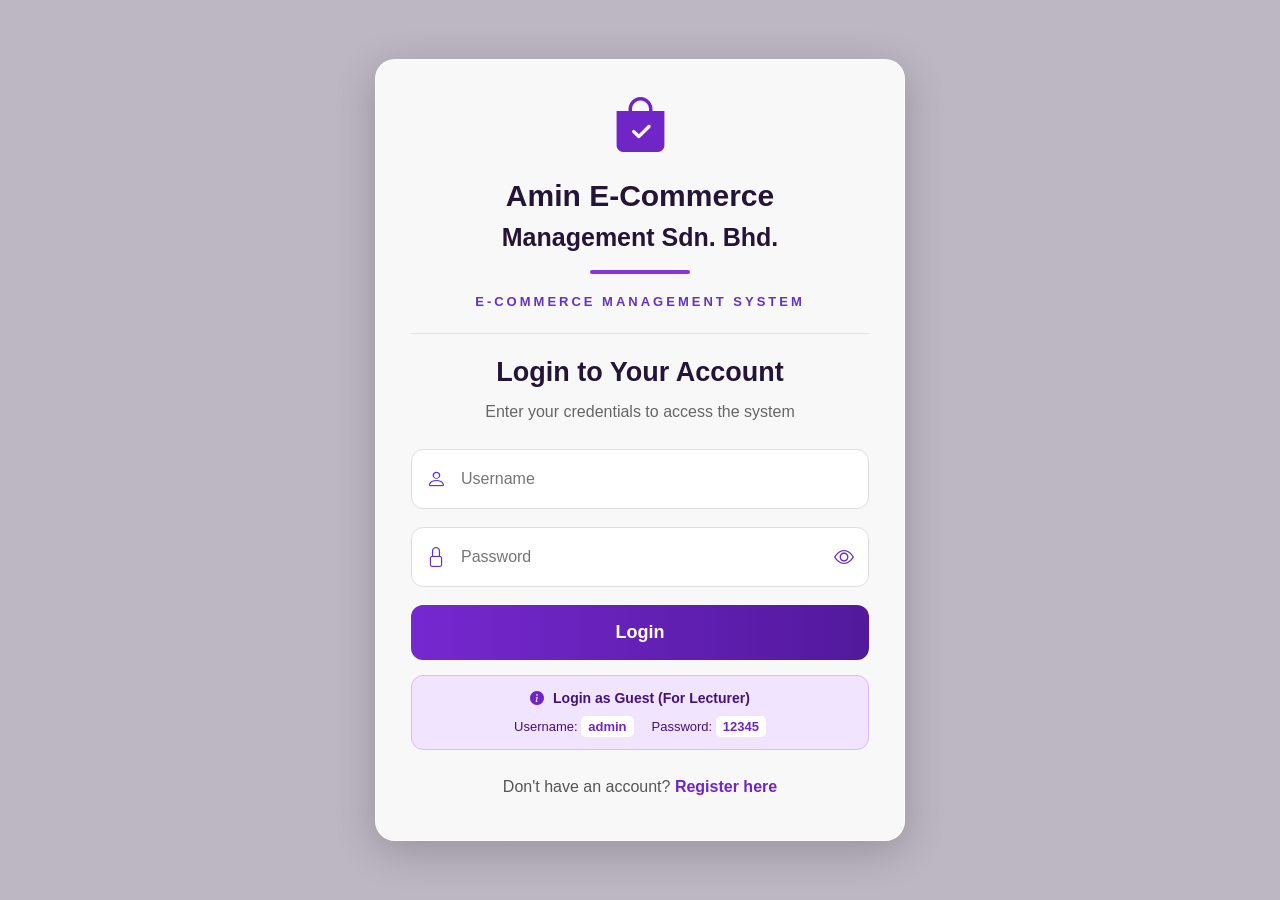
<file: customers.html>
<!DOCTYPE html>
<html lang="en">
<head>
    <meta charset="UTF-8">
    <meta name="viewport" content="width=device-width, initial-scale=1.0">
    <title>Customers - Amin E-Commerce</title>

    <link href="https://cdn.jsdelivr.net/npm/bootstrap@5.3.3/dist/css/bootstrap.min.css" rel="stylesheet">
    <link href="https://cdn.jsdelivr.net/npm/bootstrap-icons@1.11.3/font/bootstrap-icons.min.css" rel="stylesheet">
    <link rel="stylesheet" href="css/style.css">
</head>
<body class="dashboard-body">

    <div class="dashboard-container">

        <aside class="sidebar">
            <div class="sidebar-brand">
                <i class="bi bi-bag-check-fill"></i>
                <span>Amin E-Commerce</span>
            </div>

            <ul class="sidebar-menu">
                <li><a href="index.html"><i class="bi bi-grid"></i> Dashboard</a></li>
                <li><a href="products.html"><i class="bi bi-box-seam"></i> Products</a></li>
                <li><a href="orders.html"><i class="bi bi-cart"></i> Orders</a></li>
                <li><a href="customers.html" class="active"><i class="bi bi-people"></i> Customers</a></li>
                <li><a href="analytics.html"><i class="bi bi-bar-chart"></i> Analytics</a></li>
            </ul>

            <div class="sidebar-bottom">
                <p>Admin Account</p>
                <button class="logout-button" id="logoutButton">
                    <i class="bi bi-box-arrow-right"></i> Logout
                </button>
            </div>
        </aside>

        <main class="dashboard-main">

            <div class="dashboard-header">
                <div>
                    <h2>Customers Management</h2>
                    <p>Manage and view your registered customers.</p>
                </div>
                <div class="admin-profile">
                    <i class="bi bi-person-circle"></i>
                    <span>Administrator</span>
                </div>
            </div>

            <div class="summary-grid">
                <div class="summary-card">
                    <div>
                        <p>Total Customers</p>
                        <h3 id="totalCustomers">0</h3>
                    </div>
                    <i class="bi bi-people-fill"></i>
                </div>

                <div class="summary-card">
                    <div>
                        <p>Active Customers</p>
                        <h3 id="activeCustomers">0</h3>
                    </div>
                    <i class="bi bi-person-check-fill"></i>
                </div>

                <div class="summary-card">
                    <div>
                        <p>Total Orders</p>
                        <h3 id="customerOrders">0</h3>
                    </div>
                    <i class="bi bi-cart-check-fill"></i>
                </div>
            </div>

            <div class="dashboard-panel">
                <div class="panel-header">
                    <div>
                        <h4>Customer List</h4>
                        <p>View and manage customer information.</p>
                    </div>

                    <button class="btn btn-purple" data-bs-toggle="modal" data-bs-target="#addCustomerModal">
                        <i class="bi bi-plus-circle"></i> Add Customer
                    </button>
                </div>

                <div class="table-controls">
                    <input type="text" id="customerSearch" class="form-control"
                        placeholder="Search customer name or email...">
                </div>

                <div class="table-responsive">
                    <table class="table dashboard-table">
                        <thead>
                            <tr>
                                <th>Customer ID</th>
                                <th>Customer Name</th>
                                <th>Email</th>
                                <th>Phone</th>
                                <th>Registration Date</th>
                                <th>Total Orders</th>
                                <th>Action</th>
                            </tr>
                        </thead>
                        <tbody id="customerTable">
                        </tbody>
                    </table>
                </div>
            </div>

            <footer class="dashboard-footer">
                <p>© 2026 Amin E-Commerce Management Sdn. Bhd. All Rights Reserved.</p>
            </footer>

        </main>
    </div>

    <!-- Add Customer Modal -->
    <div class="modal fade" id="addCustomerModal" tabindex="-1">
        <div class="modal-dialog">
            <div class="modal-content">

                <div class="modal-header">
                    <h5 class="modal-title">Add New Customer</h5>
                    <button type="button" class="btn-close" data-bs-dismiss="modal"></button>
                </div>

                <div class="modal-body">
                    <form id="customerForm">

                        <div class="mb-3">
                            <label class="form-label">Customer Name</label>
                            <input type="text" id="customerName" class="form-control" required>
                        </div>

                        <div class="mb-3">
                            <label class="form-label">Email Address</label>
                            <input type="email" id="customerEmail" class="form-control" required>
                        </div>

                        <div class="mb-3">
                            <label class="form-label">Phone Number</label>
                            <input type="text" id="customerPhone" class="form-control" required>
                        </div>

                        <div class="mb-3">
                            <label class="form-label">Registration Date</label>
                            <input type="date" id="registrationDate" class="form-control" required>
                        </div>

                        <button type="submit" class="btn btn-purple w-100">Save Customer</button>
                    </form>
                </div>

            </div>
        </div>
    </div>

    <script src="https://cdn.jsdelivr.net/npm/bootstrap@5.3.3/dist/js/bootstrap.bundle.min.js"></script>
    <script src="js/customers.js"></script>

</body>
</html>
</file>
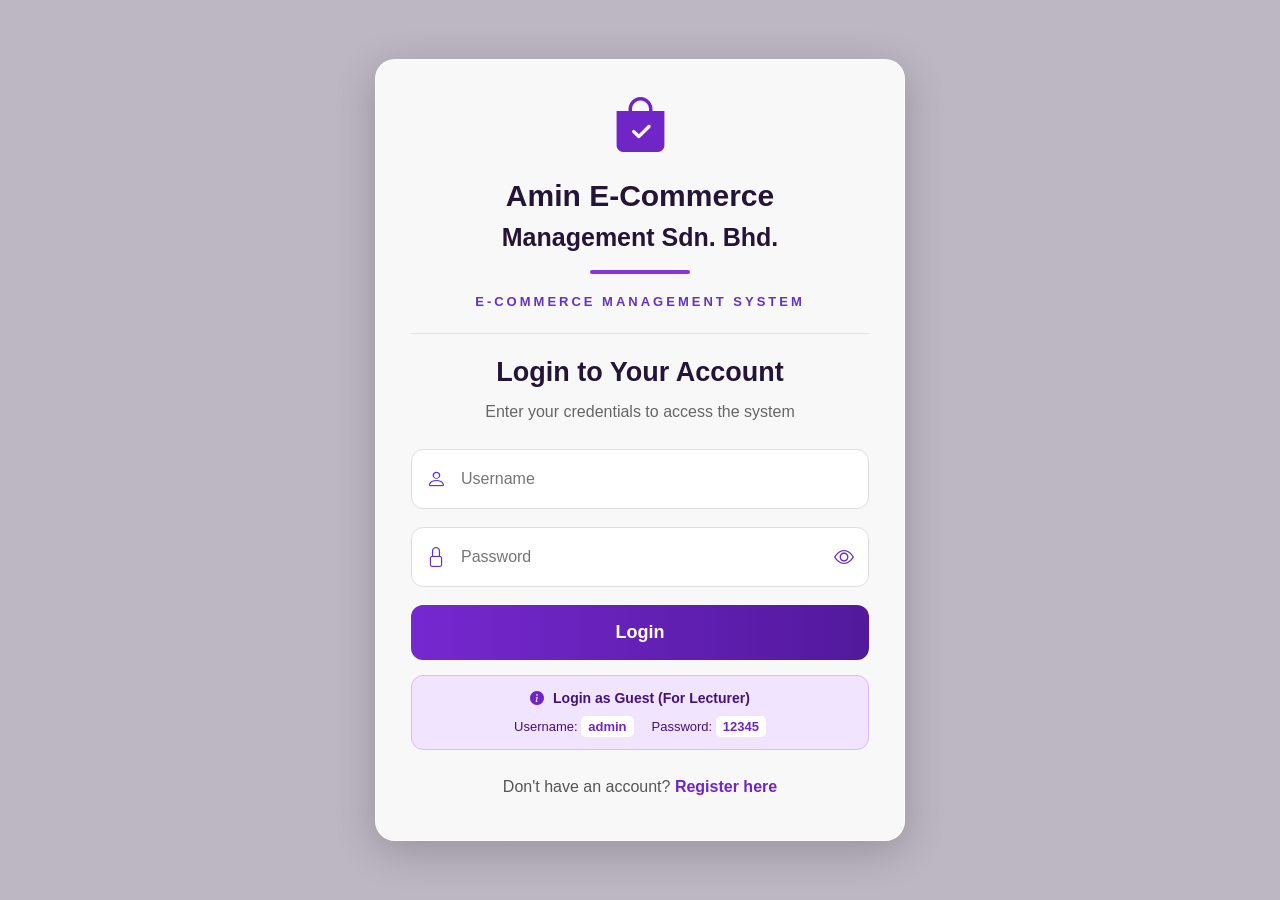
<file: login.html>
<!DOCTYPE html>
<html lang="en">
<head>
    <meta charset="UTF-8">
    <meta name="viewport" content="width=device-width, initial-scale=1.0">

    <title>Login | Amin E-Commerce Management</title>

    <!-- Bootstrap CSS -->
    <link href="https://cdn.jsdelivr.net/npm/bootstrap@5.3.3/dist/css/bootstrap.min.css" rel="stylesheet">

    <!-- Bootstrap Icons -->
    <link rel="stylesheet" href="https://cdn.jsdelivr.net/npm/bootstrap-icons@1.11.3/font/bootstrap-icons.min.css">

    <!-- Custom CSS -->
    <link rel="stylesheet" href="css/style.css">
</head>

<body>

    <div class="login-container">

        <div class="login-box">

            <!-- Company Logo -->
            <div class="company-logo">
                <i class="bi bi-bag-check-fill"></i>
            </div>

            <h1>Amin E-Commerce</h1>
            <h2>Management Sdn. Bhd.</h2>

            <div class="purple-line"></div>

            <p class="system-name">
                E-COMMERCE MANAGEMENT SYSTEM
            </p>

            <hr>

            <h3>Login to Your Account</h3>

            <p class="login-description">
                Enter your credentials to access the system
            </p>

            <!-- Login Form -->
            <form id="loginForm">

                <div class="input-group-custom">
                    <i class="bi bi-person"></i>

                    <input type="text"
                        id="username"
                        placeholder="Username"
                        required>
                </div>

                <div class="input-group-custom">
                    <i class="bi bi-lock"></i>

                    <input type="password"
                        id="password"
                        placeholder="Password"
                        required>

                    <i class="bi bi-eye password-eye"
                        id="togglePassword"></i>
                </div>

                <div id="errorMessage"></div>

                <button type="submit" class="login-button">
                    Login
                </button>

                <div class="guest-login">

    <div class="guest-title">
        <i class="bi bi-info-circle-fill"></i>
        Login as Guest (For Lecturer)
    </div>

    <div class="guest-details">
        <span>Username: <strong>admin</strong></span>
        <span>Password: <strong>12345</strong></span>
    </div>

</div>

            </form>

            <p class="register-text">
                Don't have an account?
                <a href="register.html">Register here</a>
            </p>

        </div>

    </div>

    <script src="js/script.js"></script>

</body>
</html>
</file>
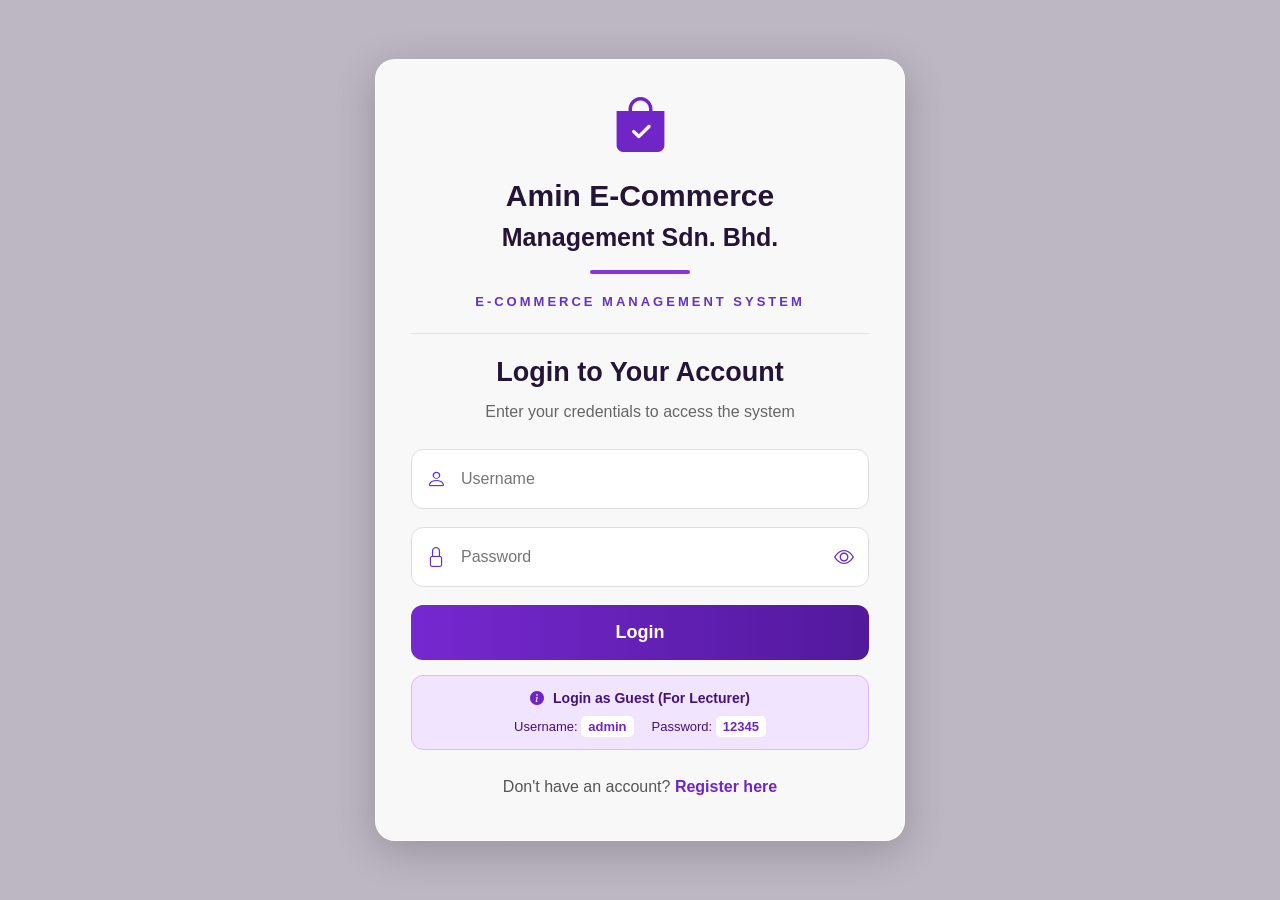
<file: orders.html>
<!DOCTYPE html>
<html lang="en">

<head>
    <meta charset="UTF-8">
    <meta name="viewport" content="width=device-width, initial-scale=1.0">

    <title>Orders | Amin E-Commerce Management</title>

    <!-- Bootstrap CSS -->
    <link href="https://cdn.jsdelivr.net/npm/bootstrap@5.3.3/dist/css/bootstrap.min.css" rel="stylesheet">

    <!-- Bootstrap Icons -->
    <link rel="stylesheet" href="https://cdn.jsdelivr.net/npm/bootstrap-icons@1.11.3/font/bootstrap-icons.min.css">

    <!-- Custom CSS -->
    <link rel="stylesheet" href="css/style.css">
</head>

<body class="dashboard-body">

    <div class="dashboard-container">

        <!-- Sidebar -->
        <aside class="sidebar">

            <div class="sidebar-brand">
                <i class="bi bi-bag-check-fill"></i>

                <div>
                    <h4>Amin E-Commerce</h4>
                    <small>Management System</small>
                </div>
            </div>

            <p class="menu-heading">MAIN MENU</p>

            <nav class="sidebar-menu">

                <a href="index.html">
                    <i class="bi bi-grid"></i>
                    Dashboard
                </a>

                <a href="products.html">
                    <i class="bi bi-box-seam"></i>
                    Products
                </a>

                <a href="orders.html" class="active">
                    <i class="bi bi-cart3"></i>
                    Orders
                </a>

                <a href="customers.html">
                    <i class="bi bi-people"></i>
                    Customers
                </a>

                <a href="analytics.html">
                    <i class="bi bi-bar-chart"></i>
                    Analytics
                </a>

            </nav>

            <div class="sidebar-bottom">

                <div class="admin-profile">
                    <div class="admin-avatar">A</div>

                    <div>
                        <strong>Administrator</strong>
                        <small>System Admin</small>
                    </div>
                </div>

                <button class="logout-button" id="logoutButton">
                    <i class="bi bi-box-arrow-left"></i>
                    Logout
                </button>

            </div>

        </aside>


        <!-- Main Content -->
        <main class="dashboard-main">

            <!-- Header -->
            <header class="dashboard-header">

                <div>
                    <h2>Orders Management</h2>
                    <p>Manage customer orders and payment information.</p>
                </div>

                <div class="header-profile">
                    <i class="bi bi-person-circle"></i>
                    <span>Admin</span>
                </div>

            </header>


            <!-- Order Summary -->
            <section class="summary-grid order-summary">

                <div class="summary-card">
                    <div class="summary-icon purple">
                        <i class="bi bi-cart-check"></i>
                    </div>

                    <div>
                        <p>Total Orders</p>
                        <h3 id="totalOrders">6</h3>
                        <small>All customer orders</small>
                    </div>
                </div>

                <div class="summary-card">
                    <div class="summary-icon green">
                        <i class="bi bi-check-circle"></i>
                    </div>

                    <div>
                        <p>Completed</p>
                        <h3 id="completedOrders">2</h3>
                        <small>Successfully delivered</small>
                    </div>
                </div>

                <div class="summary-card">
                    <div class="summary-icon orange">
                        <i class="bi bi-clock"></i>
                    </div>

                    <div>
                        <p>Pending</p>
                        <h3 id="pendingOrders">2</h3>
                        <small>Waiting for processing</small>
                    </div>
                </div>

            </section>


            <!-- Orders Table -->
            <section class="dashboard-panel order-management-panel">

                <div class="panel-heading">

                    <div>
                        <h3>Customer Orders</h3>
                        <p>View and update customer order information.</p>
                    </div>

                </div>


                <!-- Search and Filter -->
                <div class="order-tools">

                    <div class="order-search">
                        <i class="bi bi-search"></i>

                        <input type="text"
                            id="searchOrder"
                            placeholder="Search order ID or customer...">
                    </div>

                    <select id="orderStatusFilter" class="order-filter">

                        <option value="All">All Order Status</option>
                        <option value="Pending">Pending</option>
                        <option value="Processing">Processing</option>
                        <option value="Completed">Completed</option>
                        <option value="Cancelled">Cancelled</option>

                    </select>

                </div>


                <!-- Orders Table -->
                <div class="table-responsive">

                    <table class="table order-table">

                        <thead>
                            <tr>
                                <th>Order ID</th>
                                <th>Customer</th>
                                <th>Order Date</th>
                                <th>Product</th>
                                <th>Amount</th>
                                <th>Payment</th>
                                <th>Order Status</th>
                            </tr>
                        </thead>

                        <tbody id="orderTableBody">
                            <!-- Order data appears here -->
                        </tbody>

                    </table>

                    <p id="emptyOrderMessage" class="empty-message">
                        No orders found.
                    </p>

                </div>

            </section>


            <!-- Footer -->
            <footer class="dashboard-footer">
                <p>
                    © 2026 Amin E-Commerce Management Sdn. Bhd.
                    All Rights Reserved.
                </p>
            </footer>

        </main>

    </div>


    <!-- Orders JavaScript -->
    <script src="js/orders.js"></script>

</body>
</html>
</file>
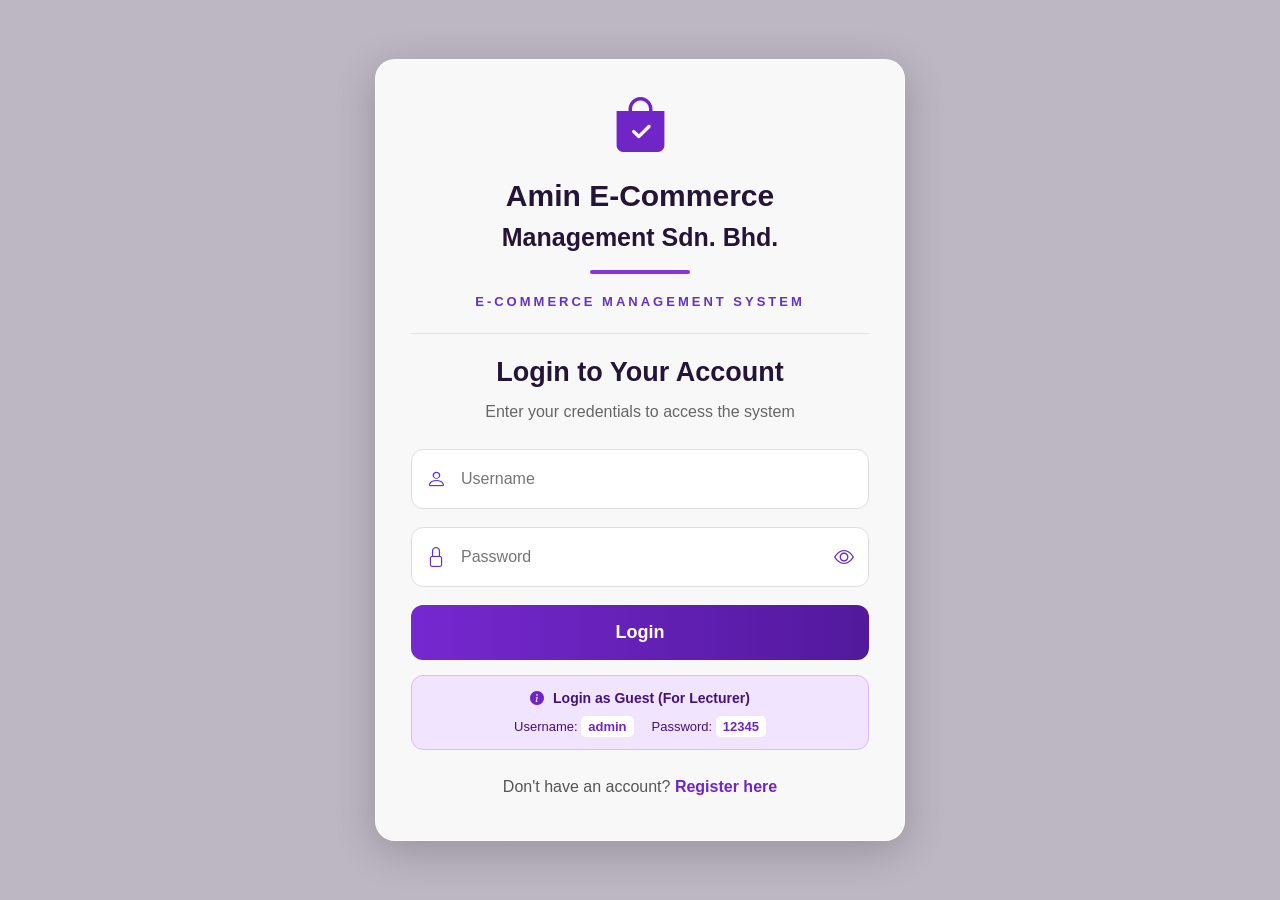
<file: products.html>
<!DOCTYPE html>
<html lang="en">

<head>
    <meta charset="UTF-8">
    <meta name="viewport" content="width=device-width, initial-scale=1.0">

    <title>Products | Amin E-Commerce Management</title>

    <!-- Bootstrap CSS -->
    <link href="https://cdn.jsdelivr.net/npm/bootstrap@5.3.3/dist/css/bootstrap.min.css" rel="stylesheet">

    <!-- Bootstrap Icons -->
    <link rel="stylesheet" href="https://cdn.jsdelivr.net/npm/bootstrap-icons@1.11.3/font/bootstrap-icons.min.css">

    <!-- Custom CSS -->
    <link rel="stylesheet" href="css/style.css">
</head>

<body class="dashboard-body">

    <div class="dashboard-container">

        <!-- Sidebar -->
        <aside class="sidebar">

            <div class="sidebar-brand">
                <i class="bi bi-bag-check-fill"></i>

                <div>
                    <h4>Amin E-Commerce</h4>
                    <small>Management System</small>
                </div>
            </div>

            <p class="menu-heading">MAIN MENU</p>

            <nav class="sidebar-menu">

                <a href="index.html">
                    <i class="bi bi-grid"></i>
                    Dashboard
                </a>

                <a href="products.html" class="active">
                    <i class="bi bi-box-seam"></i>
                    Products
                </a>

                <a href="orders.html">
                    <i class="bi bi-cart3"></i>
                    Orders
                </a>

                <a href="customers.html">
                    <i class="bi bi-people"></i>
                    Customers
                </a>

                <a href="analytics.html">
                    <i class="bi bi-bar-chart"></i>
                    Analytics
                </a>

            </nav>

            <div class="sidebar-bottom">

                <div class="admin-profile">
                    <div class="admin-avatar">A</div>

                    <div>
                        <strong>Administrator</strong>
                        <small>System Admin</small>
                    </div>
                </div>

                <button class="logout-button" id="logoutButton">
                    <i class="bi bi-box-arrow-left"></i>
                    Logout
                </button>

            </div>

        </aside>


        <!-- Main Content -->
        <main class="dashboard-main">

            <!-- Header -->
            <header class="dashboard-header">

                <div>
                    <h2>Products Management</h2>
                    <p>Manage and monitor your available products.</p>
                </div>

                <div class="header-profile">
                    <i class="bi bi-person-circle"></i>
                    <span>Admin</span>
                </div>

            </header>


            <!-- Product Summary -->
            <section class="summary-grid product-summary">

                <div class="summary-card">
                    <div class="summary-icon purple">
                        <i class="bi bi-box-seam"></i>
                    </div>

                    <div>
                        <p>Total Products</p>
                        <h3 id="totalProducts">6</h3>
                        <small>Products listed</small>
                    </div>
                </div>

                <div class="summary-card">
                    <div class="summary-icon green">
                        <i class="bi bi-check-circle"></i>
                    </div>

                    <div>
                        <p>In Stock</p>
                        <h3 id="inStockProducts">4</h3>
                        <small>Available products</small>
                    </div>
                </div>

                <div class="summary-card">
                    <div class="summary-icon orange">
                        <i class="bi bi-exclamation-circle"></i>
                    </div>

                    <div>
                        <p>Low Stock</p>
                        <h3 id="lowStockProducts">2</h3>
                        <small>Need restocking</small>
                    </div>
                </div>

            </section>


            <!-- Product Table -->
            <section class="dashboard-panel product-management-panel">

                <div class="panel-heading">

                    <div>
                        <h3>Product List</h3>
                        <p>View and manage all available products.</p>
                    </div>

                    <button class="add-product-button"
                        data-bs-toggle="modal"
                        data-bs-target="#addProductModal">

                        <i class="bi bi-plus-lg"></i>
                        Add New Product

                    </button>

                </div>


                <!-- Search and Filter -->
                <div class="product-tools">

                    <div class="product-search">
                        <i class="bi bi-search"></i>

                        <input type="text"
                            id="searchProduct"
                            placeholder="Search product name or ID...">
                    </div>

                    <select id="categoryFilter" class="category-filter">

                        <option value="All">All Categories</option>
                        <option value="Electronics">Electronics</option>
                        <option value="Fashion">Fashion</option>
                        <option value="Accessories">Accessories</option>
                        <option value="Home">Home</option>

                    </select>

                </div>


                <!-- Product Table -->
                <div class="table-responsive">

                    <table class="table product-table">

                        <thead>
                            <tr>
                                <th>Product ID</th>
                                <th>Product Name</th>
                                <th>Category</th>
                                <th>Price</th>
                                <th>Stock</th>
                                <th>Status</th>
                                <th>Action</th>
                            </tr>
                        </thead>

                        <tbody id="productTableBody">
                            <!-- Product data will appear here -->
                        </tbody>

                    </table>

                    <p id="emptyProductMessage" class="empty-message">
                        No products found.
                    </p>

                </div>

            </section>


            <!-- Footer -->
            <footer class="dashboard-footer">
                <p>
                    © 2026 Amin E-Commerce Management Sdn. Bhd.
                    All Rights Reserved.
                </p>
            </footer>

        </main>

    </div>


    <!-- Add Product Modal -->
    <div class="modal fade" id="addProductModal" tabindex="-1">

        <div class="modal-dialog modal-dialog-centered">

            <div class="modal-content">

                <div class="modal-header">

                    <h5 class="modal-title">Add New Product</h5>

                    <button type="button"
                        class="btn-close"
                        data-bs-dismiss="modal">
                    </button>

                </div>


                <div class="modal-body">

                    <form id="addProductForm">

                        <div class="mb-3">
                            <label class="form-label">Product Name</label>

                            <input type="text"
                                class="form-control"
                                id="productName"
                                placeholder="Enter product name"
                                required>
                        </div>


                        <div class="mb-3">
                            <label class="form-label">Category</label>

                            <select class="form-select"
                                id="productCategory"
                                required>

                                <option value="">Select Category</option>
                                <option value="Electronics">Electronics</option>
                                <option value="Fashion">Fashion</option>
                                <option value="Accessories">Accessories</option>
                                <option value="Home">Home</option>

                            </select>
                        </div>


                        <div class="mb-3">
                            <label class="form-label">Price (RM)</label>

                            <input type="number"
                                class="form-control"
                                id="productPrice"
                                min="0.01"
                                step="0.01"
                                placeholder="Enter price"
                                required>
                        </div>


                        <div class="mb-3">
                            <label class="form-label">Stock Quantity</label>

                            <input type="number"
                                class="form-control"
                                id="productStock"
                                min="0"
                                step="1"
                                placeholder="Enter stock quantity"
                                required>
                        </div>

                        <button type="submit" class="login-button">
                            Save Product
                        </button>

                    </form>

                </div>

            </div>

        </div>

    </div>


    <!-- Bootstrap JavaScript -->
    <script src="https://cdn.jsdelivr.net/npm/bootstrap@5.3.3/dist/js/bootstrap.bundle.min.js"></script>

    <!-- Products JavaScript -->
    <script src="js/products.js"></script>

</body>
</html>
</file>
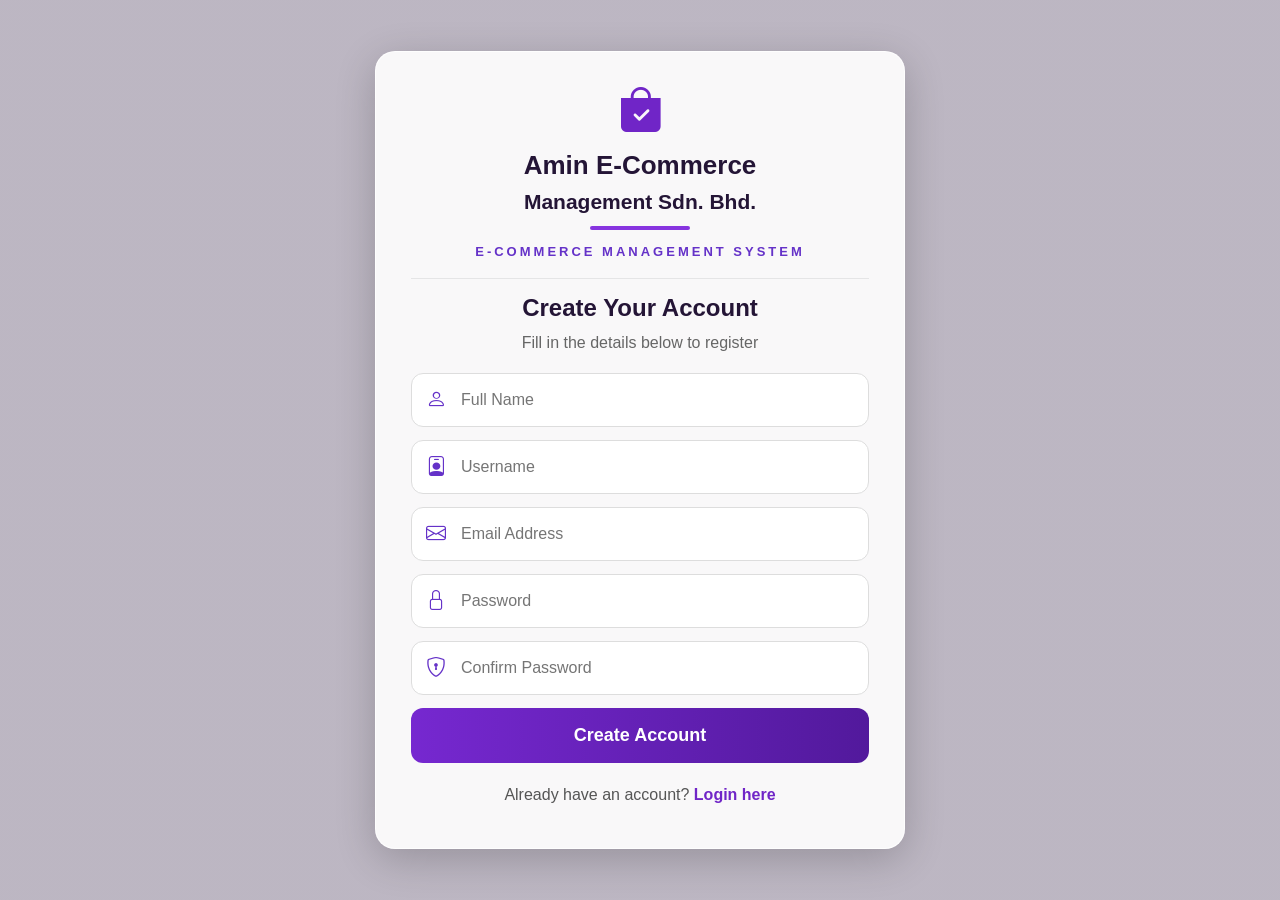
<file: register.html>
<!DOCTYPE html>
<html lang="en">
<head>
    <meta charset="UTF-8">
    <meta name="viewport" content="width=device-width, initial-scale=1.0">

    <title>Register | Amin E-Commerce Management</title>

    <!-- Bootstrap CSS -->
    <link href="https://cdn.jsdelivr.net/npm/bootstrap@5.3.3/dist/css/bootstrap.min.css" rel="stylesheet">

    <!-- Bootstrap Icons -->
    <link rel="stylesheet" href="https://cdn.jsdelivr.net/npm/bootstrap-icons@1.11.3/font/bootstrap-icons.min.css">

    <!-- Custom CSS -->
    <link rel="stylesheet" href="css/style.css">
</head>

<body>

    <div class="login-container">

        <div class="login-box register-box">

            <!-- Company Logo -->
            <div class="company-logo">
                <i class="bi bi-bag-check-fill"></i>
            </div>

            <h1>Amin E-Commerce</h1>
            <h2>Management Sdn. Bhd.</h2>

            <div class="purple-line"></div>

            <p class="system-name">
                E-COMMERCE MANAGEMENT SYSTEM
            </p>

            <hr>

            <h3>Create Your Account</h3>

            <p class="login-description">
                Fill in the details below to register
            </p>

            <!-- Registration Form -->
            <form id="registerForm">

                <div class="input-group-custom">
                    <i class="bi bi-person"></i>
                    <input type="text"
                        id="fullName"
                        placeholder="Full Name"
                        required>
                </div>

                <div class="input-group-custom">
                    <i class="bi bi-person-badge"></i>
                    <input type="text"
                        id="newUsername"
                        placeholder="Username"
                        required>
                </div>

                <div class="input-group-custom">
                    <i class="bi bi-envelope"></i>
                    <input type="email"
                        id="email"
                        placeholder="Email Address"
                        required>
                </div>

                <div class="input-group-custom">
                    <i class="bi bi-lock"></i>
                    <input type="password"
                        id="newPassword"
                        placeholder="Password"
                        required>
                </div>

                <div class="input-group-custom">
                    <i class="bi bi-shield-lock"></i>
                    <input type="password"
                        id="confirmPassword"
                        placeholder="Confirm Password"
                        required>
                </div>

                <div id="registerMessage"></div>

                <button type="submit" class="login-button">
                    Create Account
                </button>

            </form>

            <p class="register-text">
                Already have an account?
                <a href="login.html">Login here</a>
            </p>

        </div>

    </div>

    <script src="js/script.js"></script>

</body>
</html>
</file>
<file: css/style.css>
/* General Settings */
* {
    margin: 0;
    padding: 0;
    box-sizing: border-box;
}

body {
    font-family: Arial, sans-serif;
}

/* Background */
.login-container {
    min-height: 100vh;
    display: flex;
    justify-content: center;
    align-items: center;

    background:
        linear-gradient(
            rgba(35, 15, 55, 0.30),
            rgba(35, 15, 55, 0.30)
        ),
        url("https://cdn.shopify.com/s/files/1/0016/3866/2201/files/image2_9e9adb54-6227-497c-8ad0-f01bb814fae0.png?v=1725425880");

    background-size: cover;
    background-position: center;
    background-repeat: no-repeat;

    padding: 20px;
}

/* Login Card */
.login-box {
    width: 100%;
    max-width: 530px;
    padding: 25px 35px;

    background: rgba(255, 255, 255, 0.90);
    backdrop-filter: blur(15px);

    border: 1px solid rgba(255, 255, 255, 0.8);
    border-radius: 20px;

    text-align: center;

    box-shadow: 0 10px 40px rgba(0, 0, 0, 0.2);
}

/* Company Logo */
.company-logo {
    font-size: 55px;
    color: #7025c7;
    margin-bottom: 10px;
}

.login-box h1 {
    font-size: 30px;
    font-weight: bold;
    color: #241536;
}

.login-box h2 {
    font-size: 25px;
    font-weight: bold;
    color: #241536;
}

.purple-line {
    width: 100px;
    height: 4px;
    background: #8734df;
    margin: 18px auto;
    border-radius: 10px;
}

.system-name {
    font-size: 13px;
    letter-spacing: 3px;
    font-weight: bold;
    color: #6532c8;
}

.login-box hr {
    margin: 22px 0;
    color: #aaa;
}

.login-box h3 {
    font-size: 27px;
    font-weight: bold;
    color: #241536;
}

.login-description {
    color: #666;
    margin: 12px 0 25px;
}

/* Input Fields */
.input-group-custom {
    display: flex;
    align-items: center;

    background: white;
    border: 1px solid #ddd;
    border-radius: 12px;

    padding: 14px;
    margin-bottom: 18px;
}

.input-group-custom i {
    font-size: 20px;
    color: #6532c8;
}

.input-group-custom input {
    width: 100%;
    border: none;
    outline: none;
    padding-left: 15px;
    font-size: 16px;
    background: transparent;
}

.password-eye {
    cursor: pointer;
}

/* Error Message */
#errorMessage {
    color: #dc3545;
    font-size: 14px;
    margin-bottom: 12px;
}

/* Login Button */
.login-button {
    width: 100%;
    padding: 14px;

    border: none;
    border-radius: 12px;

    background: linear-gradient(
        90deg, #7628d0, #52199c
    );

    color: white;
    font-size: 18px;
    font-weight: bold;

    cursor: pointer;
    transition: 0.3s;
}

.login-button:hover {
    background: #43137f;
    transform: translateY(-2px);
}

/* Register Link */
.register-text {
    margin-top: 25px;
    color: #555;
}

.register-text a {
    color: #7025c7;
    font-weight: bold;
    text-decoration: none;
}

.register-text a:hover {
    text-decoration: underline;
}

/* Mobile Responsive */
@media (max-width: 768px) {

    .login-container {
        padding: 15px;
    }

    .login-box {
        padding: 30px 20px;
    }

    .login-box h1 {
        font-size: 23px;
    }

    .login-box h2 {
        font-size: 19px;
    }

    .login-box h3 {
        font-size: 22px;
    }

    .system-name {
        font-size: 10px;
        letter-spacing: 2px;
    }
}


/* Guest Login Information */
.guest-login {
    background: #f0e4ff;
    border: 1px solid #d9b9ff;

    border-radius: 12px;
    padding: 12px;
    margin-top: 15px;

    color: #43127c;
}

.guest-title {
    font-size: 14px;
    font-weight: bold;
    margin-bottom: 8px;
}

.guest-title i {
    margin-right: 5px;
    color: #7025c7;
}

.guest-details {
    display: flex;
    justify-content: center;
    gap: 18px;
    flex-wrap: wrap;
    font-size: 13px;
}

.guest-details strong {
    color: #7025c7;
    background: white;
    padding: 3px 7px;
    border-radius: 5px;
}






/* Register Page */
.register-box {
    max-width: 530px;
    padding: 25px 35px;
}

.register-box .company-logo {
    font-size: 45px;
    margin-bottom: 5px;
}

.register-box h1 {
    font-size: 26px;
}

.register-box h2 {
    font-size: 21px;
}

.register-box .purple-line {
    margin: 12px auto;
}

.register-box hr {
    margin: 15px 0;
}

.register-box h3 {
    font-size: 24px;
}

.register-box .login-description {
    margin: 8px 0 18px;
}

.register-box .input-group-custom {
    padding: 11px 14px;
    margin-bottom: 13px;
}

.register-box .register-text {
    margin-top: 20px;
}

/* Registration Message */
#registerMessage {
    font-size: 14px;
    margin-bottom: 12px;
}

@media (max-width: 768px) {

    .register-box {
        padding: 25px 20px;
    }

    .register-box h1 {
        font-size: 22px;
    }

    .register-box h2 {
        font-size: 18px;
    }
}






/* =================================
   MAIN DASHBOARD
================================= */

.dashboard-body {
    background-color: #f6f5fa;
    font-family: Arial, sans-serif;
    color: #29213a;
}

.dashboard-container {
    display: flex;
    min-height: 100vh;
}

/* Sidebar */
.sidebar {
    width: 250px;
    background-color: #241536;
    color: white;
    padding: 25px 18px;

    display: flex;
    flex-direction: column;
    flex-shrink: 0;
}

.sidebar-brand {
    display: flex;
    align-items: center;
    gap: 12px;
    padding: 5px 8px 30px;
}

.sidebar-brand i {
    font-size: 35px;
    color: #b88aff;
}

.sidebar-brand h4 {
    font-size: 16px;
    font-weight: bold;
    margin: 0;
}

.sidebar-brand small {
    color: #c8b9d9;
    font-size: 11px;
}

.menu-heading {
    color: #a99bb9;
    font-size: 11px;
    font-weight: bold;
    letter-spacing: 1.5px;
    margin: 10px 10px 15px;
}

.sidebar-menu {
    display: flex;
    flex-direction: column;
    gap: 8px;
}

.sidebar-menu a {
    display: flex;
    align-items: center;
    gap: 13px;

    color: #d6cce2;
    text-decoration: none;

    padding: 13px;
    border-radius: 9px;
    font-size: 14px;

    transition: 0.3s;
}

.sidebar-menu a i {
    font-size: 19px;
}

.sidebar-menu a:hover,
.sidebar-menu a.active {
    background-color: #7032bd;
    color: white;
}

/* Sidebar Bottom */
.sidebar-bottom {
    margin-top: auto;
    padding-top: 30px;
}

.admin-profile {
    display: flex;
    align-items: center;
    gap: 10px;
    padding: 15px 5px;
    border-top: 1px solid #4a385c;
}

.admin-avatar {
    width: 38px;
    height: 38px;
    border-radius: 50%;

    display: flex;
    justify-content: center;
    align-items: center;

    background-color: #8b4bd1;
    font-weight: bold;
}

.admin-profile strong {
    display: block;
    font-size: 12px;
}

.admin-profile small {
    color: #b9a9ca;
    font-size: 11px;
}

.logout-button {
    width: 100%;
    padding: 11px;

    border: none;
    border-radius: 8px;

    background-color: #3c294f;
    color: white;

    text-align: left;
    cursor: pointer;
}

.logout-button:hover {
    background-color: #7133b9;
}

/* Main Content */
.dashboard-main {
    flex: 1;
    min-width: 0;
    padding: 30px;
}

/* Header */
.dashboard-header {
    display: flex;
    justify-content: space-between;
    align-items: center;
    margin-bottom: 25px;
}

.dashboard-header h2 {
    font-size: 25px;
    font-weight: bold;
    margin-bottom: 7px;
}

.dashboard-header p {
    color: #888;
    font-size: 14px;
    margin: 0;
}

.header-profile {
    display: flex;
    align-items: center;
    gap: 10px;
    font-weight: bold;
}

.header-profile i {
    font-size: 30px;
    color: #7536bd;
}

/* Welcome Section */
.welcome-section {
    display: flex;
    justify-content: space-between;
    align-items: center;

    background: linear-gradient(120deg, #6830a9, #9856d4);
    color: white;

    padding: 25px 30px;
    border-radius: 13px;
    margin-bottom: 25px;
}

.welcome-section h2 {
    font-size: 21px;
    font-weight: bold;
}

.welcome-section p {
    font-size: 13px;
    margin: 0;
    color: #eee1ff;
}

.welcome-section > i {
    font-size: 55px;
    opacity: 0.7;
}

/* Summary Cards */
.summary-grid {
    display: grid;
    grid-template-columns: repeat(4, 1fr);
    gap: 18px;
    margin-bottom: 25px;
}

.summary-card {
    display: flex;
    align-items: center;
    gap: 13px;

    background-color: white;
    padding: 20px 15px;

    border-radius: 12px;
    box-shadow: 0 3px 12px rgba(0, 0, 0, 0.04);
}

.summary-icon {
    width: 48px;
    height: 48px;
    flex-shrink: 0;

    display: flex;
    justify-content: center;
    align-items: center;

    border-radius: 12px;
    font-size: 22px;
}

.summary-icon.purple {
    background: #eee3ff;
    color: #7939bd;
}

.summary-icon.blue {
    background: #e2edff;
    color: #3875cc;
}

.summary-icon.orange {
    background: #fff0df;
    color: #e58b2d;
}

.summary-icon.green {
    background: #e0f7e9;
    color: #28985a;
}

.summary-card p {
    color: #777;
    font-size: 12px;
    margin: 0 0 5px;
}

.summary-card h3 {
    font-size: 21px;
    font-weight: bold;
    margin: 0 0 5px;
}

.summary-card small {
    font-size: 10px;
    color: #888;
}

.summary-card .positive {
    color: #269b5a;
}

/* Dashboard Panels */
.dashboard-panel {
    background-color: white;
    padding: 22px;
    border-radius: 12px;
    margin-bottom: 22px;

    box-shadow: 0 3px 12px rgba(0, 0, 0, 0.04);
}

.panel-heading {
    display: flex;
    justify-content: space-between;
    align-items: center;
    margin-bottom: 20px;
}

.panel-heading h3 {
    font-size: 17px;
    font-weight: bold;
    margin-bottom: 5px;
}

.panel-heading p {
    color: #888;
    font-size: 12px;
    margin: 0;
}

.panel-heading a {
    color: #7839bd;
    text-decoration: none;
    font-size: 13px;
    font-weight: bold;
}

.chart-label {
    background-color: #f0e6fc;
    color: #7133b5;
    padding: 7px 12px;
    border-radius: 7px;
    font-size: 12px;
}

.chart-container {
    height: 260px;
    width: 100%;
    position: relative;
}

/* Bottom Dashboard */
.dashboard-bottom {
    display: grid;
    grid-template-columns: 1.7fr 1fr;
    gap: 20px;
}

.dashboard-table {
    font-size: 12px;
    vertical-align: middle;
}

.dashboard-table th {
    color: #888;
    font-weight: 600;
    background-color: #faf9fc;
    white-space: nowrap;
}

.dashboard-table td {
    padding-top: 14px;
    padding-bottom: 14px;
}

.status {
    display: inline-block;
    padding: 5px 9px;
    border-radius: 20px;
    font-size: 10px;
    font-weight: bold;
}

.status.completed {
    background: #e2f7e9;
    color: #25864c;
}

.status.pending {
    background: #fff3d9;
    color: #b67b12;
}

.status.cancelled {
    background: #ffe5e5;
    color: #c33c3c;
}

/* Top Products */
.top-product {
    display: flex;
    align-items: center;
    gap: 12px;
    padding: 14px 0;
    border-bottom: 1px solid #eee;
}

.top-product:last-child {
    border-bottom: none;
}

.product-icon {
    width: 42px;
    height: 42px;
    background-color: #f0e6fc;
    color: #7839bd;

    display: flex;
    align-items: center;
    justify-content: center;

    border-radius: 9px;
    font-size: 20px;
}

.top-product strong {
    display: block;
    font-size: 12px;
}

.top-product small {
    color: #888;
    font-size: 11px;
}

/* Footer */
.dashboard-footer {
    text-align: center;
    color: #999;
    font-size: 11px;
    margin-top: 15px;
}

/* Responsive Design */
@media (max-width: 1100px) {

    .summary-grid {
        grid-template-columns: repeat(2, 1fr);
    }

    .dashboard-bottom {
        grid-template-columns: 1fr;
    }

}

@media (max-width: 768px) {

    .dashboard-container {
        flex-direction: column;
    }

    .sidebar {
        width: 100%;
        padding: 15px;
    }

    .sidebar-brand {
        padding-bottom: 15px;
    }

    .sidebar-menu {
        display: grid;
        grid-template-columns: repeat(2, 1fr);
    }

    .sidebar-bottom {
        margin-top: 15px;
        padding-top: 10px;
    }

    .dashboard-main {
        padding: 18px;
    }

    .dashboard-header h2 {
        font-size: 20px;
    }

    .summary-grid {
        grid-template-columns: 1fr;
    }

    .welcome-section {
        padding: 20px;
    }

    .welcome-section h2 {
        font-size: 17px;
    }

    .welcome-section > i {
        font-size: 35px;
    }

    .dashboard-panel {
        padding: 15px;
    }

    .chart-container {
        height: 220px;
    }

}







/* =================================
   PRODUCTS MANAGEMENT
================================= */

/* Product Summary */
.product-summary {
    grid-template-columns: repeat(3, 1fr);
}

/* Product Management Panel */
.product-management-panel {
    margin-top: 10px;
}

/* Add Product Button */
.add-product-button {
    background: #7032bd;
    color: white;

    border: none;
    border-radius: 8px;

    padding: 10px 15px;
    font-size: 13px;
    font-weight: bold;

    cursor: pointer;
    transition: 0.3s;
}

.add-product-button:hover {
    background: #51218e;
}

/* Search and Filter */
.product-tools {
    display: flex;
    justify-content: space-between;
    gap: 15px;
    margin-bottom: 22px;
}

.product-search {
    display: flex;
    align-items: center;
    gap: 10px;

    width: 65%;
    background: #faf9fc;

    border: 1px solid #e5e0eb;
    border-radius: 8px;

    padding: 10px 13px;
}

.product-search i {
    color: #888;
}

.product-search input {
    width: 100%;
    border: none;
    outline: none;
    background: transparent;
    font-size: 13px;
}

.category-filter {
    width: 190px;
    padding: 10px;

    border: 1px solid #e5e0eb;
    border-radius: 8px;

    background: #faf9fc;
    font-size: 13px;
    outline: none;
}

/* Product Table */
.product-table {
    font-size: 12px;
    vertical-align: middle;
}

.product-table th {
    background: #f8f6fb;
    color: #777;
    font-weight: 600;
    white-space: nowrap;
    padding: 14px;
}

.product-table td {
    padding: 15px 14px;
}

.product-table tbody tr:hover {
    background: #faf7ff;
}

.product-id {
    color: #7839bd;
    font-weight: bold;
}

.product-name {
    font-weight: bold;
    color: #352344;
}

.product-price {
    font-weight: bold;
    color: #352344;
}

.stock-quantity {
    font-weight: 600;
}

/* Product Status */
.product-status {
    display: inline-block;
    padding: 6px 10px;
    border-radius: 20px;
    font-size: 10px;
    font-weight: bold;
    white-space: nowrap;
}

.product-status.in-stock {
    background: #e1f7e9;
    color: #25864c;
}

.product-status.low-stock {
    background: #fff0d9;
    color: #b77a14;
}

.product-status.out-stock {
    background: #ffe5e5;
    color: #c33c3c;
}

/* Delete Button */
.delete-product {
    border: none;
    background: #ffe8e8;
    color: #d33d3d;

    border-radius: 7px;
    padding: 7px 10px;

    cursor: pointer;
}

.delete-product:hover {
    background: #ffd0d0;
}

/* Empty Message */
.empty-message {
    display: none;
    text-align: center;
    color: #999;
    font-size: 13px;
    padding: 20px;
}

/* Modal */
.modal-content {
    border: none;
    border-radius: 13px;
}

.modal-header {
    background: #f7f1ff;
    color: #352344;
}

.modal-title {
    font-weight: bold;
}

.modal-body .form-label {
    font-size: 13px;
    font-weight: bold;
}

.modal-body .form-control,
.modal-body .form-select {
    font-size: 13px;
    padding: 11px;
}

/* Responsive */
@media (max-width: 768px) {

    .product-summary {
        grid-template-columns: 1fr;
    }

    .product-tools {
        flex-direction: column;
    }

    .product-search {
        width: 100%;
    }

    .category-filter {
        width: 100%;
    }

    .panel-heading {
        align-items: flex-start;
        gap: 12px;
    }

    .add-product-button {
        font-size: 11px;
        padding: 9px;
    }

}




/* Product Icon */
.product-name-cell {
    display: flex;
    align-items: center;
    gap: 10px;
    min-width: 170px;
}

.product-image {
    width: 38px;
    height: 38px;

    display: flex;
    align-items: center;
    justify-content: center;

    background: #f0e6fc;
    color: #7839bd;

    border-radius: 9px;
    font-size: 18px;
    flex-shrink: 0;
}




/* =================================
   ORDERS MANAGEMENT
================================= */

.order-summary {
    grid-template-columns: repeat(3, 1fr);
}

.order-management-panel {
    margin-top: 10px;
}

/* Search and Filter */
.order-tools {
    display: flex;
    justify-content: space-between;
    gap: 15px;
    margin-bottom: 22px;
}

.order-search {
    display: flex;
    align-items: center;
    gap: 10px;

    width: 65%;
    background: #faf9fc;

    border: 1px solid #e5e0eb;
    border-radius: 8px;

    padding: 10px 13px;
}

.order-search i {
    color: #888;
}

.order-search input {
    width: 100%;
    border: none;
    outline: none;
    background: transparent;
    font-size: 13px;
}

.order-filter {
    width: 190px;
    padding: 10px;

    border: 1px solid #e5e0eb;
    border-radius: 8px;

    background: #faf9fc;
    font-size: 13px;
    outline: none;
}

/* Orders Table */
.order-table {
    font-size: 12px;
    vertical-align: middle;
}

.order-table th {
    background: #f8f6fb;
    color: #777;
    font-weight: 600;
    white-space: nowrap;
    padding: 14px;
}

.order-table td {
    padding: 15px 12px;
    white-space: nowrap;
}

.order-table tbody tr:hover {
    background: #faf7ff;
}

.order-id {
    color: #7839bd;
    font-weight: bold;
}

.order-customer {
    font-weight: bold;
    color: #352344;
}

/* Payment Status */
.payment-status {
    display: inline-block;
    padding: 6px 9px;
    border-radius: 20px;
    font-size: 10px;
    font-weight: bold;
}

.payment-status.paid {
    background: #e1f7e9;
    color: #25864c;
}

.payment-status.unpaid {
    background: #fff0d9;
    color: #b77a14;
}

/* Order Status */
.order-status-select {
    border: 1px solid #e5e0eb;
    border-radius: 7px;
    padding: 7px 8px;
    font-size: 11px;
    background: white;
    cursor: pointer;
    outline: none;
}

.order-status-select:focus {
    border-color: #7839bd;
}

/* Responsive */
@media (max-width: 768px) {

    .order-summary {
        grid-template-columns: 1fr;
    }

    .order-tools {
        flex-direction: column;
    }

    .order-search {
        width: 100%;
    }

    .order-filter {
        width: 100%;
    }

}





/* Customers Management */

.table-controls {
    margin: 20px 0;
    max-width: 350px;
}

.table-controls input {
    border-radius: 8px;
    padding: 10px 12px;
}

.btn-purple {
    background-color: #7652a8;
    color: white;
    border: none;
    padding: 9px 16px;
    border-radius: 8px;
}

.btn-purple:hover {
    background-color: #60418d;
    color: white;
}

.customer-delete {
    background-color: #ffe8e8;
    color: #d33b3b;
    border: none;
    padding: 6px 10px;
    border-radius: 6px;
}

.customer-delete:hover {
    background-color: #fbd2d2;
}






/* Analytics Dashboard */

.analytics-grid {
    display: grid;
    grid-template-columns: 1.5fr 1fr;
    gap: 20px;
    margin-bottom: 25px;
}

.analytics-panel {
    min-width: 0;
}

.chart-container {
    position: relative;
    width: 100%;
    height: 300px;
    padding: 10px;
}

.performance-list {
    display: flex;
    flex-direction: column;
    gap: 15px;
}

.performance-list div {
    display: flex;
    justify-content: space-between;
    align-items: center;
    padding: 12px;
    background-color: #f8f5fc;
    border-radius: 8px;
}

.performance-list span {
    color: #666;
}

.performance-list strong {
    color: #7652a8;
}

@media (max-width: 900px) {
    .analytics-grid {
        grid-template-columns: 1fr;
    }
}

@media (max-width: 576px) {
    .chart-container {
        height: 250px;
    }

    .performance-list div {
        gap: 10px;
        font-size: 13px;
    }
}
</file>
